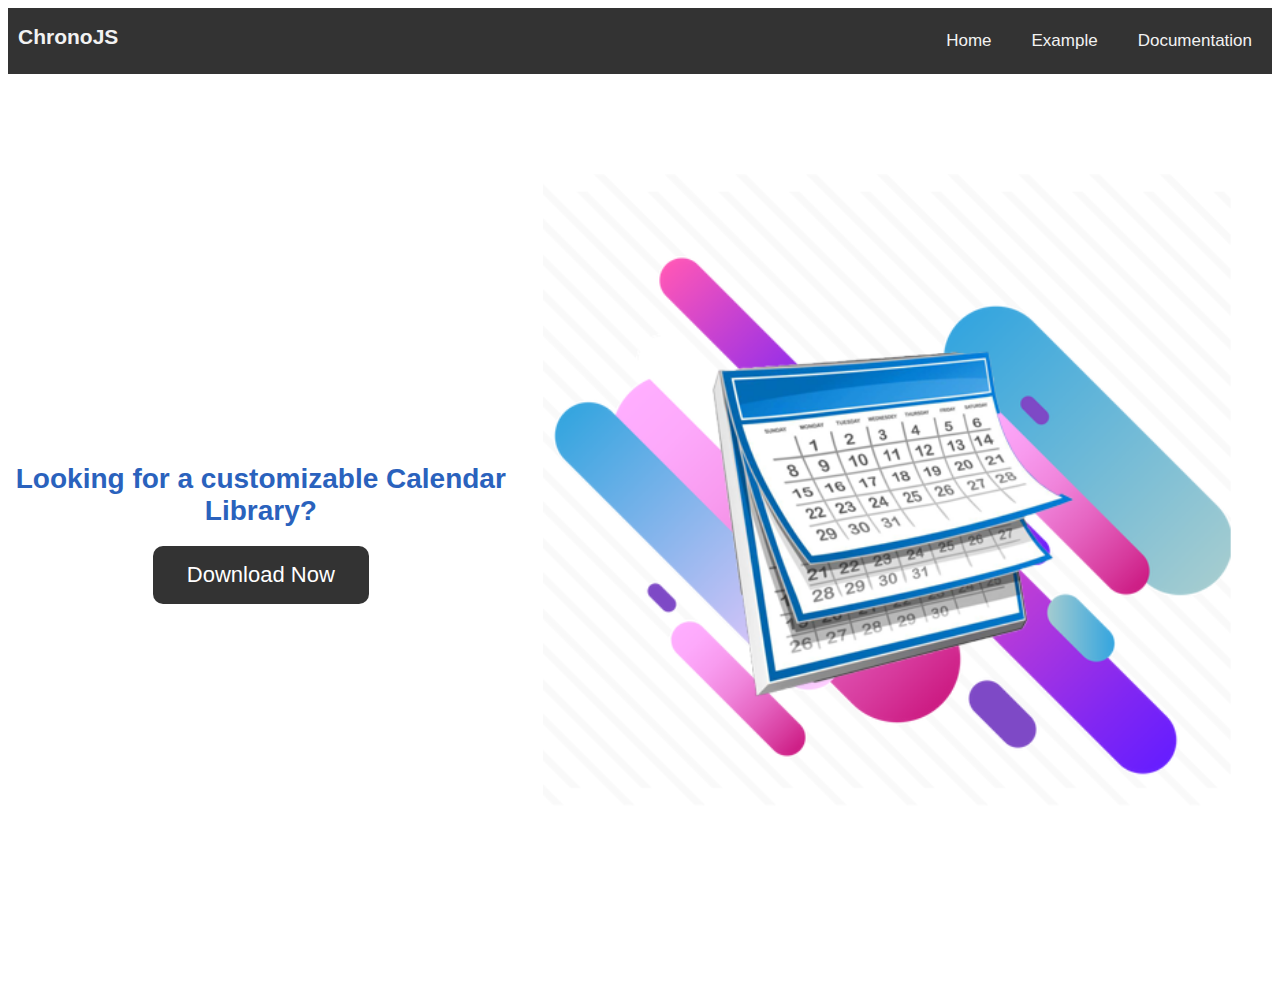
<file: pub/index.html>
<!DOCTYPE html>

<head>
  <title>ChronoJS Library</title>
  <meta charset="UTF-8">
  <link rel="stylesheet" href="landing.css">
</head>

<body>
  <div id="navBar">
    <h2 id="name">ChronoJS</h2>
    <a href="documentation.html">Documentation</a>
    <a href="examples.html">Example</a>
    <a href="index.html">Home</a>
  </div>

  <div id="bodyWrapper">
    <div id="download">
      <h1>Looking for a customizable Calendar Library?</h1>
      <button id="downloadButton">
         <a href="./chrono-js.zip">Download Now</a>
       </button>
    </div>
    <div id="content">
      <img src="./landingImg.png" alt="" width="700" height="700">
    </div>
  </div>
</body>
</file>
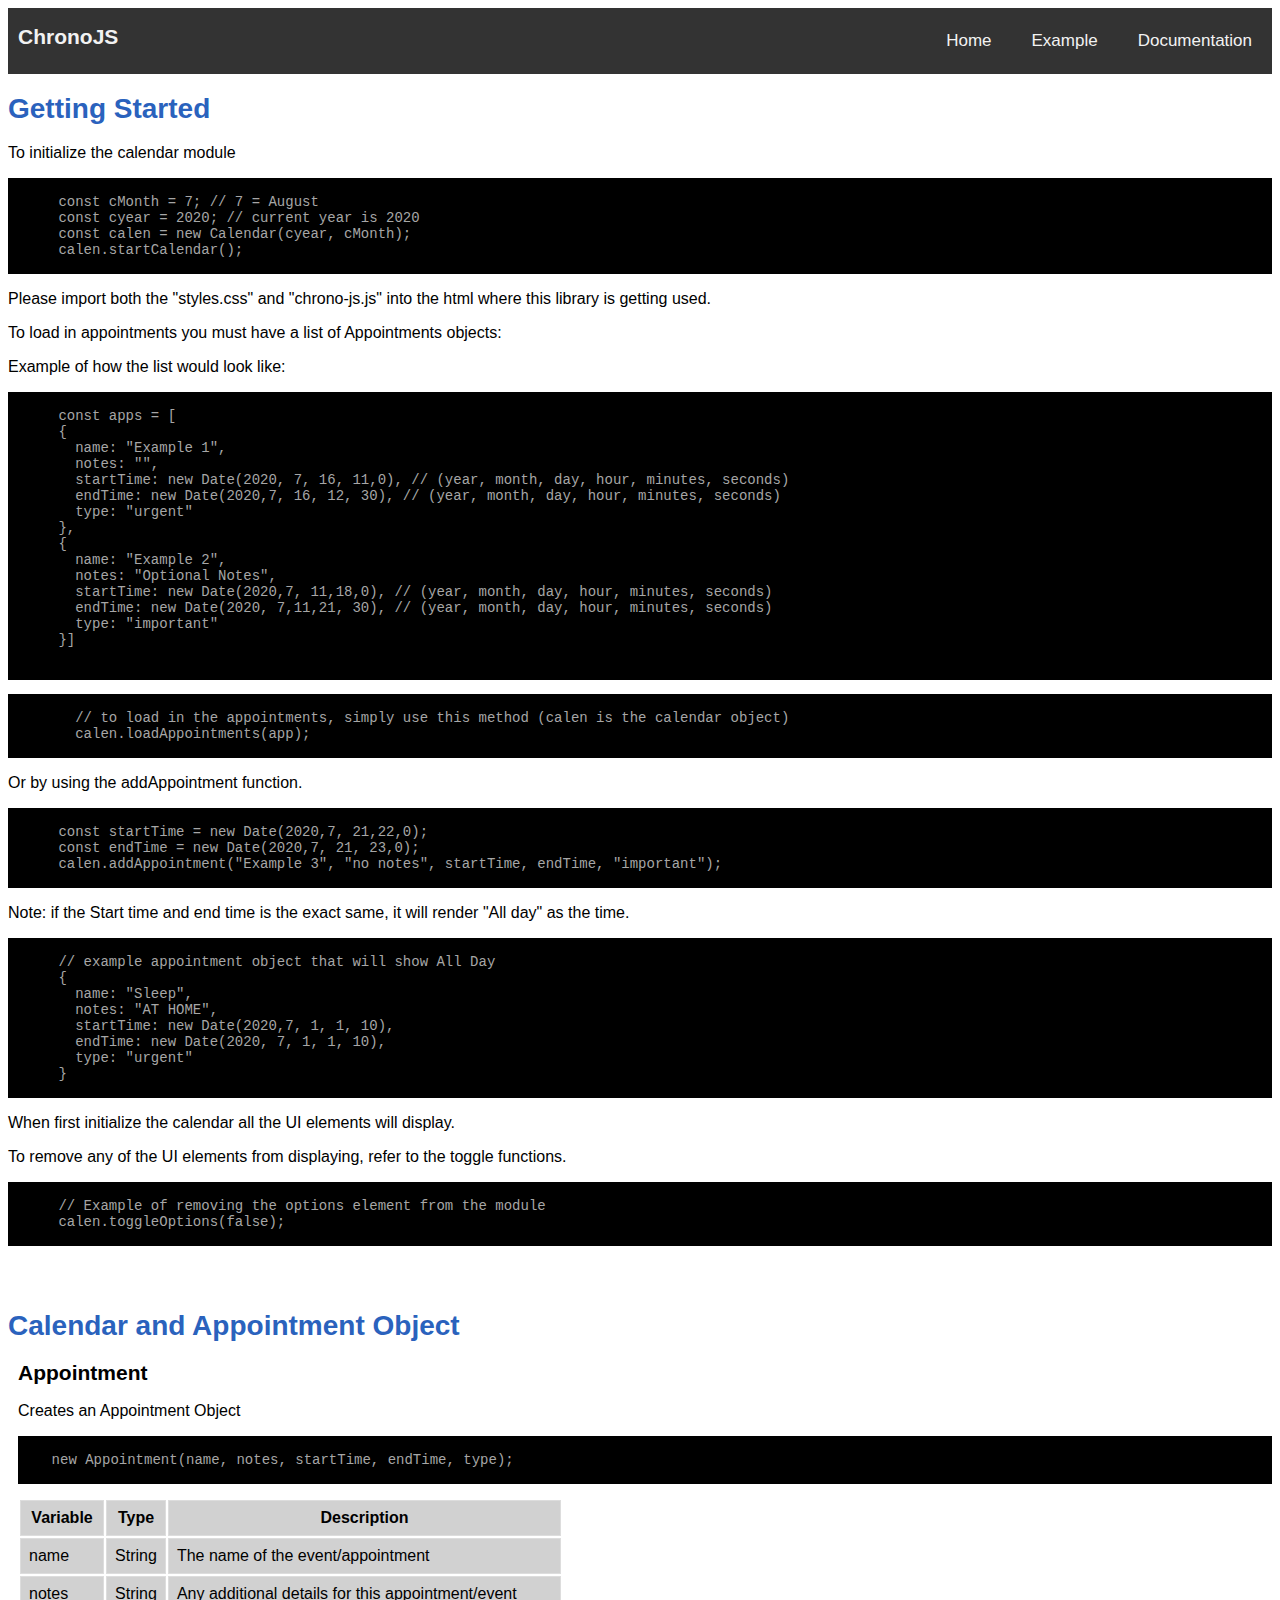
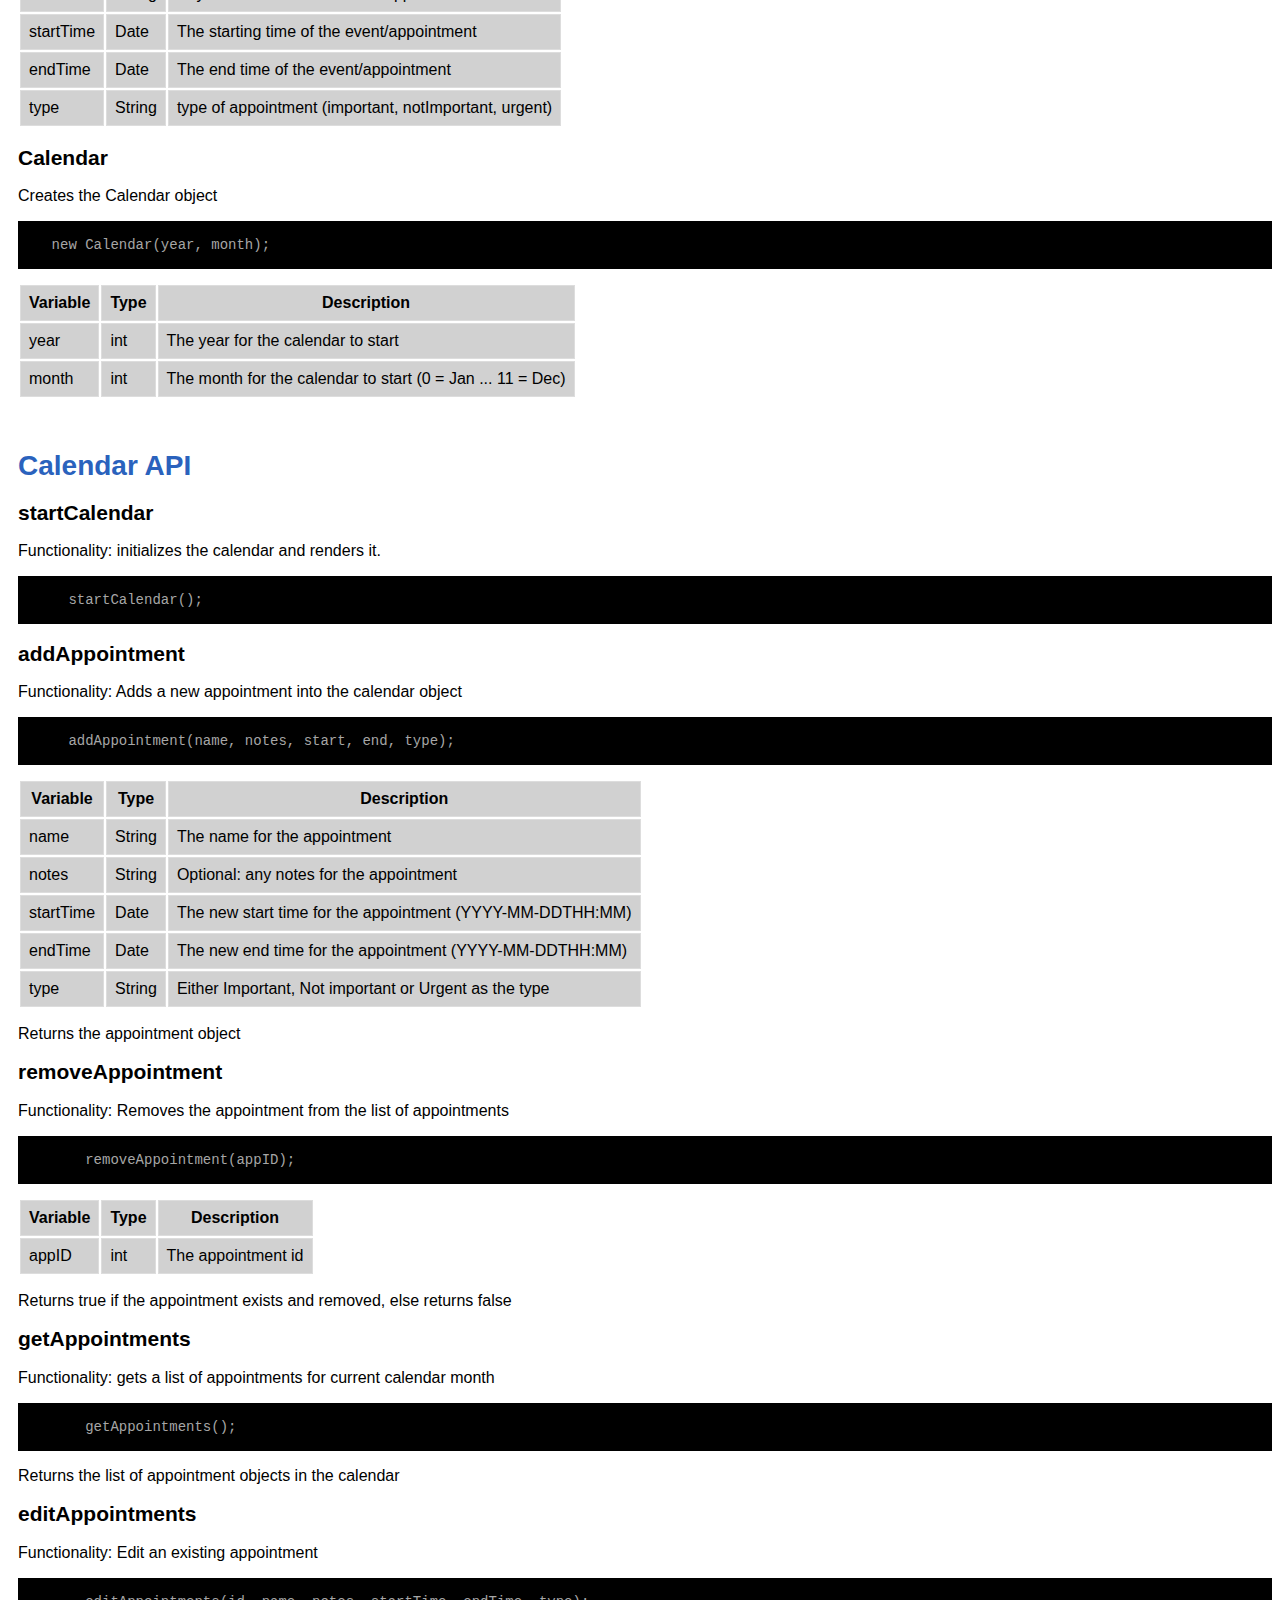
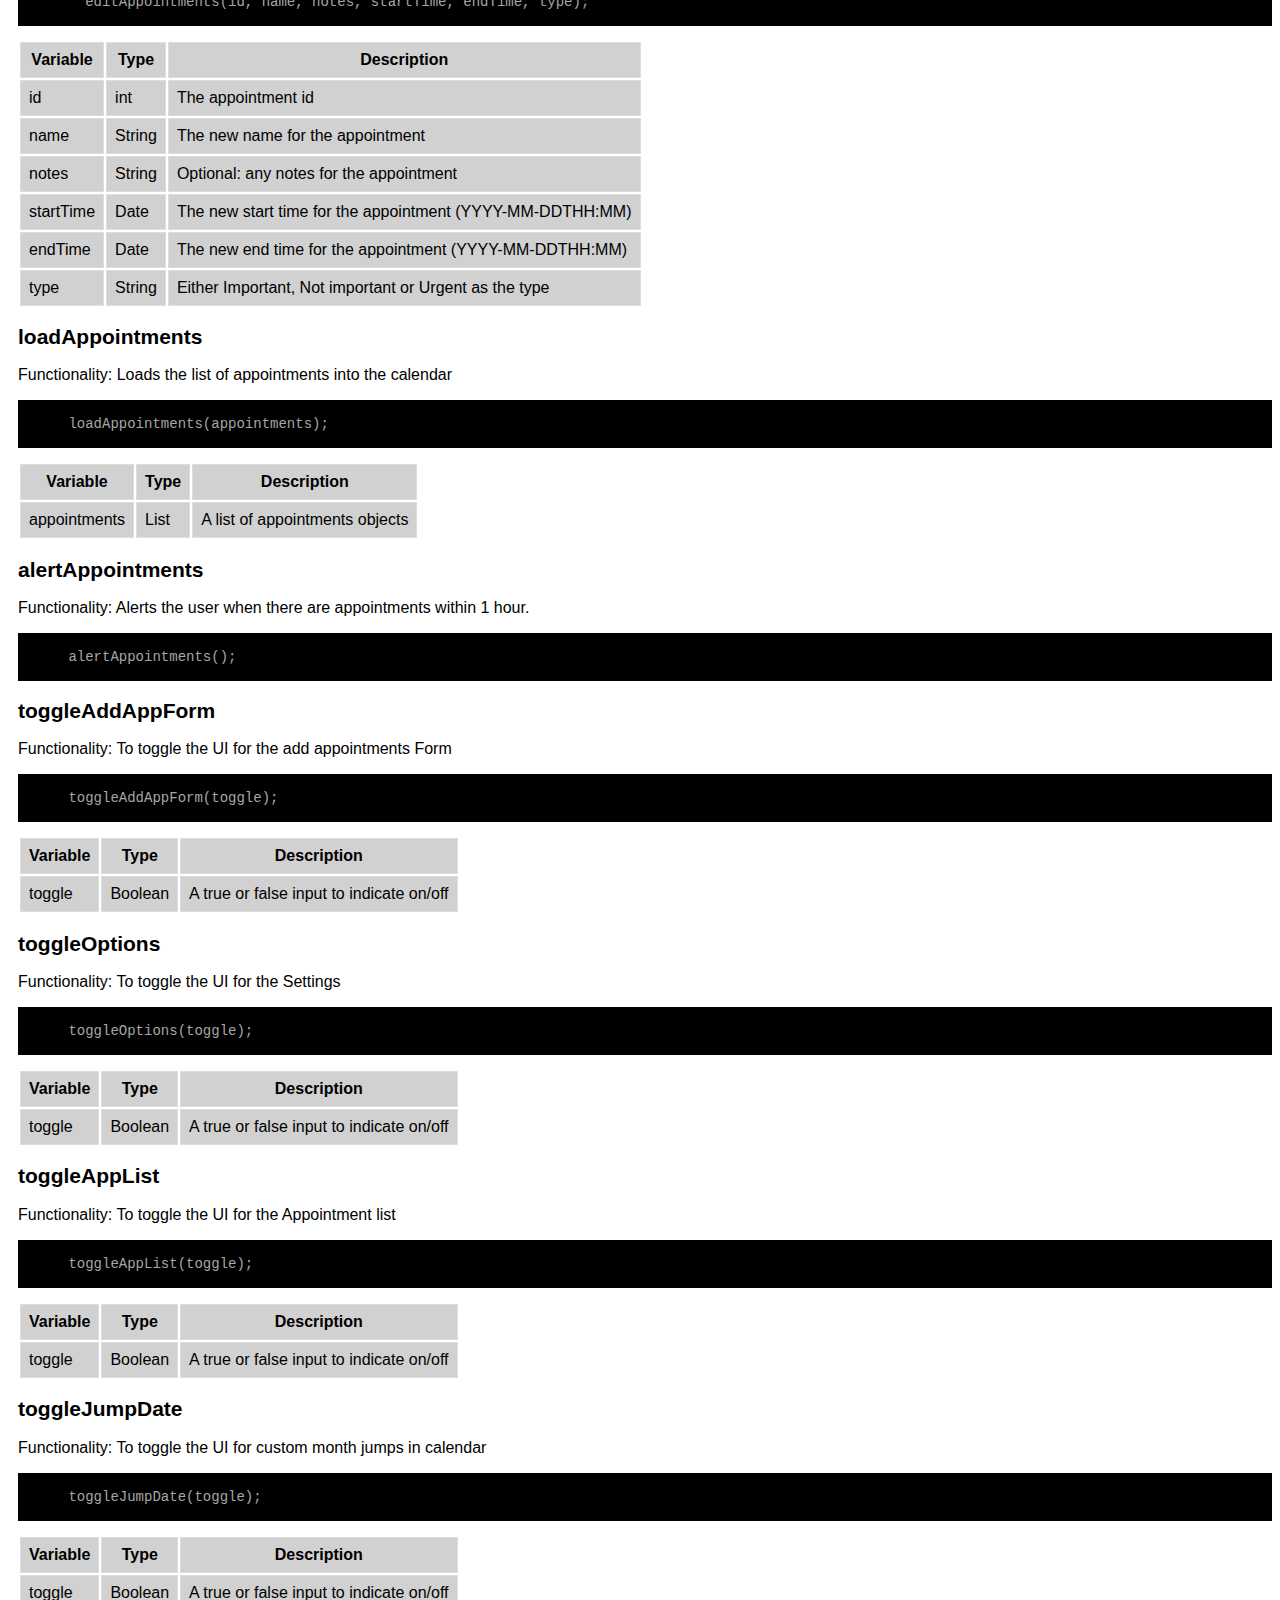
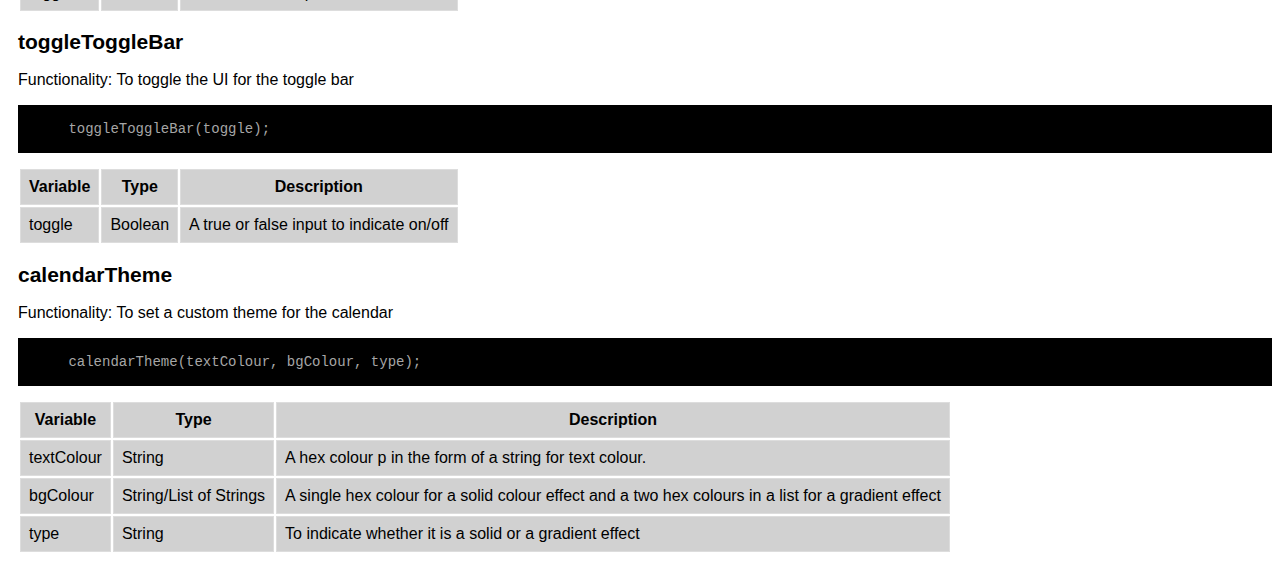
<file: pub/documentation.html>
<head>
  <title>ChronoJS Library</title>
  <meta charset="UTF-8">
  <link rel="stylesheet" href="landing.css">
</head>

<body>
  <div id="navBar">
    <h2 id="name">ChronoJS</h2>
    <a href="documentation.html">Documentation</a>
    <a href="examples.html">Example</a>
    <a href="index.html">Home</a>
  </div>

  <div id="getStarted">
    <h1>Getting Started</h1>
    <p>To initialize the calendar module</p>
    <pre id="code">

      const cMonth = 7; // 7 = August
      const cyear = 2020; // current year is 2020
      const calen = new Calendar(cyear, cMonth);
      calen.startCalendar();
    </pre>
    <p>Please import both the "styles.css" and "chrono-js.js" into the html where this library is getting used.</p>

    <p>To load in appointments you must have a list of Appointments objects:</p>
    <p>Example of how the list would look like: </p>
    <pre id="code">

      const apps = [
      {
        name: "Example 1",
        notes: "",
        startTime: new Date(2020, 7, 16, 11,0), // (year, month, day, hour, minutes, seconds)
        endTime: new Date(2020,7, 16, 12, 30), // (year, month, day, hour, minutes, seconds)
        type: "urgent"
      },
      {
        name: "Example 2",
        notes: "Optional Notes",
        startTime: new Date(2020,7, 11,18,0), // (year, month, day, hour, minutes, seconds)
        endTime: new Date(2020, 7,11,21, 30), // (year, month, day, hour, minutes, seconds)
        type: "important"
      }]

    </pre>
    <pre id="code">

        // to load in the appointments, simply use this method (calen is the calendar object)
        calen.loadAppointments(app);
    </pre>
    <p>Or by using the addAppointment function.</p>
    <pre id="code">

      const startTime = new Date(2020,7, 21,22,0);
      const endTime = new Date(2020,7, 21, 23,0);
      calen.addAppointment("Example 3", "no notes", startTime, endTime, "important");
    </pre>

    <p>Note: if the Start time and end time is the exact same, it will render "All day" as the time.</p>
    <pre id="code">

      // example appointment object that will show All Day
      {
        name: "Sleep",
        notes: "AT HOME",
        startTime: new Date(2020,7, 1, 1, 10),
        endTime: new Date(2020, 7, 1, 1, 10),
        type: "urgent"
      }
    </pre>
    <p>When first initialize the calendar all the UI elements will display.</p>
      <p>To remove any of the UI elements from displaying, refer to the toggle functions.</p>
    <pre id="code">

      // Example of removing the options element from the module
      calen.toggleOptions(false);
    </pre>

  </div>

  <br>
  <br>
  <h1>Calendar and Appointment Object</h1>
  <div id="doc">
    <h2>Appointment</h2>
    <p>Creates an Appointment Object</p>
    <pre id="code">

    new Appointment(name, notes, startTime, endTime, type);
    </pre>
    <table id="documentation">
      <tr>
          <th>Variable</th>
        <th>Type</th>
          <th>Description</th>
      </tr>
      <tr>
        <td>name</td>
        <td>String</td>
        <td>The name of the event/appointment</td>
      </tr>
      <tr>
          <td>notes</td>
        <td>String</td>
        <td>Any additional details for this appointment/event</td>
      </tr>
      <tr>
        <td>startTime</td>
        <td>Date</td>
        <td>The starting time of the event/appointment</td>
      </tr>
      <tr>
        <td>endTime</td>
        <td>Date</td>
        <td>The end time of the event/appointment</td>
      </tr>
      <tr>
        <td>type</td>
        <td>String</td>
        <td>type of appointment (important, notImportant, urgent)</td>
      </tr>
    </table>

    <h2>Calendar</h2>
    <p>Creates the Calendar object</p>
    <pre id="code">

    new Calendar(year, month);
    </pre>
    <table id="documentation">
      <tr>
        <th>Variable</th>
        <th>Type</th>
        <th>Description</th>
      </tr>
      <tr>
        <td>year</td>
        <td>int</td>
        <td>The year for the calendar to start</td>
      </tr>
      <tr>
        <td>month</td>
        <td>int</td>
        <td>The month for the calendar to start (0 = Jan ... 11 = Dec)</td>
      </tr>
    </table>
    <br>
    <br>

    <h1>Calendar API</h1>
    <div id="funct">
      <h2>startCalendar</h2>
      <p>Functionality: initializes the calendar and renders it.</p>
      <pre id="code">

      startCalendar();
      </pre>

      <h2>addAppointment</h2>
      <p>Functionality: Adds a new appointment into the calendar object</p>
      <pre id="code">

      addAppointment(name, notes, start, end, type);
      </pre>
      <table id="documentation">
        <tr>
          <th>Variable</th>
          <th>Type</th>
          <th>Description</th>
        </tr>
        <tr>
          <td>name</td>
          <td>String</td>
          <td>The name for the appointment</td>
        </tr>
        <tr>
          <td>notes</td>
          <td>String</td>
          <td>Optional: any notes for the appointment</td>
        </tr>
        <tr>
          <td>startTime</td>
          <td>Date</td>
            <td>The new start time for the appointment (YYYY-MM-DDTHH:MM)</td>
        </tr>
        <tr>
          <td>endTime</td>
          <td>Date</td>
          <td>The new end time for the appointment (YYYY-MM-DDTHH:MM)</td>
        </tr>
        <tr>
          <td>type</td>
          <td>String</td>
          <td>Either Important, Not important or Urgent as the type</td>
        </tr>
      </table>
      <p>Returns the appointment object</p>

      <h2>removeAppointment</h2>
      <p>Functionality: Removes the appointment from the list of appointments</p>
      <pre id="code">

        removeAppointment(appID);
      </pre>
      <table id="documentation">
        <tr>
          <th>Variable</th>
          <th>Type</th>
          <th>Description</th>
        </tr>
        <tr>
          <td>appID</td>
          <td>int</td>
          <td>The appointment id</td>
        </tr>
      </table>
      <p>Returns true if the appointment exists and removed, else returns false</p>

      <h2>getAppointments</h2>
      <p>Functionality: gets a list of appointments for current calendar month</p>
      <pre id="code">

        getAppointments();
      </pre>
      <p>Returns the list of appointment objects in the calendar</p>


      <h2>editAppointments</h2>
      <p>Functionality: Edit an existing appointment</p>
      <pre id="code">

        editAppointments(id, name, notes, startTime, endTime, type);
      </pre>
      <table id="documentation">
        <tr>
          <th>Variable</th>
          <th>Type</th>
          <th>Description</th>
        </tr>
        <tr>
          <td>id</td>
          <td>int</td>
          <td>The appointment id</td>
        </tr>
        <tr>
          <td>name</td>
          <td>String</td>
          <td>The new name for the appointment</td>
        </tr>
        <tr>
          <td>notes</td>
          <td>String</td>
          <td>Optional: any notes for the appointment</td>
        </tr>
        <tr>
          <td>startTime</td>
          <td>Date</td>
          <td>The new start time for the appointment (YYYY-MM-DDTHH:MM)</td>
        </tr>
        <tr>
          <td>endTime</td>
          <td>Date</td>
          <td>The new end time for the appointment (YYYY-MM-DDTHH:MM)</td>
        </tr>
        <tr>
          <td>type</td>
          <td>String</td>
          <td>Either Important, Not important or Urgent as the type</td>
        </tr>

      </table>

      <h2>loadAppointments</h2>
      <p>Functionality: Loads the list of appointments into the calendar</p>
      <pre id="code">

      loadAppointments(appointments);
      </pre>
      <table id="documentation">
        <tr>
          <th>Variable</th>
          <th>Type</th>
          <th>Description</th>
        </tr>
        <tr>
          <td>appointments</td>
          <td>List</td>
          <td>A list of appointments objects</td>
        </tr>
      </table>


      <h2>alertAppointments</h2>
        <p>Functionality: Alerts the user when there are appointments within 1 hour.</p>
      <pre id="code">

      alertAppointments();
      </pre>

      <h2>toggleAddAppForm</h2>
      <p>Functionality: To toggle the UI for the add appointments Form</p>
      <pre id="code">

      toggleAddAppForm(toggle);
      </pre>
      <table id="documentation">
        <tr>
          <th>Variable</th>
          <th>Type</th>
          <th>Description</th>
        </tr>
        <tr>
          <td>toggle</td>
          <td>Boolean</td>
          <td>A true or false input to indicate on/off</td>
        </tr>
      </table>

      <h2>toggleOptions</h2>
      <p>Functionality: To toggle the UI for the Settings</p>
      <pre id="code">

      toggleOptions(toggle);
      </pre>
      <table id="documentation">
        <tr>
          <th>Variable</th>
          <th>Type</th>
          <th>Description</th>
        </tr>
        <tr>
          <td>toggle</td>
          <td>Boolean</td>
          <td>A true or false input to indicate on/off</td>
        </tr>
      </table>

      <h2>toggleAppList</h2>
      <p>Functionality: To toggle the UI for the Appointment list</p>
      <pre id="code">

      toggleAppList(toggle);
      </pre>
      <table id="documentation">
        <tr>
          <th>Variable</th>
          <th>Type</th>
          <th>Description</th>
        </tr>
        <tr>
          <td>toggle</td>
          <td>Boolean</td>
          <td>A true or false input to indicate on/off</td>
        </tr>
      </table>

      <h2>toggleJumpDate</h2>
      <p>Functionality: To toggle the UI for custom month jumps in calendar</p>
      <pre id="code">

      toggleJumpDate(toggle);
      </pre>
      <table id="documentation">
        <tr>
          <th>Variable</th>
          <th>Type</th>
          <th>Description</th>
        </tr>
        <tr>
          <td>toggle</td>
          <td>Boolean</td>
          <td>A true or false input to indicate on/off</td>
        </tr>
      </table>

      <h2>toggleToggleBar</h2>
      <p>Functionality: To toggle the UI for the toggle bar</p>
      <pre id="code">

      toggleToggleBar(toggle);
      </pre>
      <table id="documentation">
        <tr>
          <th>Variable</th>
          <th>Type</th>
          <th>Description</th>
        </tr>
        <tr>
          <td>toggle</td>
          <td>Boolean</td>
          <td>A true or false input to indicate on/off</td>
        </tr>
      </table>

      <h2>calendarTheme</h2>
      <p>Functionality: To set a custom theme for the calendar</p>
      <pre id="code">

      calendarTheme(textColour, bgColour, type);
      </pre>
      <table id="documentation">
        <tr>
          <th>Variable</th>
          <th>Type</th>
          <th>Description</th>
        </tr>
        <tr>
          <td>textColour</td>
          <td>String</td>
          <td>A hex colour p in the form of a string for text colour.</td>
        </tr>
        <tr>
          <td>bgColour</td>
          <td>String/List of Strings</td>
          <td>A single hex colour for a solid colour effect and a two hex colours in a list for a gradient effect</td>
        </tr>
        <tr>
          <td>type</td>
          <td>String</td>
          <td>To indicate whether it is a solid or a gradient effect</td>
        </tr>
      </table>
    </div>
  </div>
</body>
</file>
<file: pub/landing.css>
body {
  font: 14px Arial, sans-serif;
}

#navBar {
  overflow: hidden;
  background-color: #333;
}

#navBar a {
  float: right;
  color: #f2f2f2;
  text-align: center;
  padding: 23px 20px;
  text-decoration: none;
  font-size: 17px;
}

#name {
  float: left;
  color: #f2f2f2;
  padding-left: 10px;
}

#navBar a:hover {
  background-color: #ddd;
  color: black;
}

#bodyWrapper {
    text-align: center;
}

#download {
  margin-left: auto;
  margin-right: auto;
  width: 40%;
  float: left;
  height: 100vh;
  display: flex;
  justify-content: center;
  align-items: center;
  flex-direction: column;
}

#content {
  font-size: 36px;
  height: 100vh;
  display: flex;
  justify-content: center;
  align-items: center;
}

#downloadButton {
  background-color: #333;
  border: none;
  color: white;
  padding: 16px 34px;
  font-size: 22px;
  border-radius: 10px;
}

a, a:visited {
  text-decoration: none;
  color: #fff;
}

#doc {
  margin-left: 10px;
}

#documentation td, #documentation th {
  border: 1px solid #ddd;
  padding: 8px;
  background-color: #d1d1d1;
}

#code {
  background-color: #000;
  color: #a6a6a6  ;
}

p {
  font-size: 16px;
}
h1 {
  color: #2a62bd;
}
</file>
